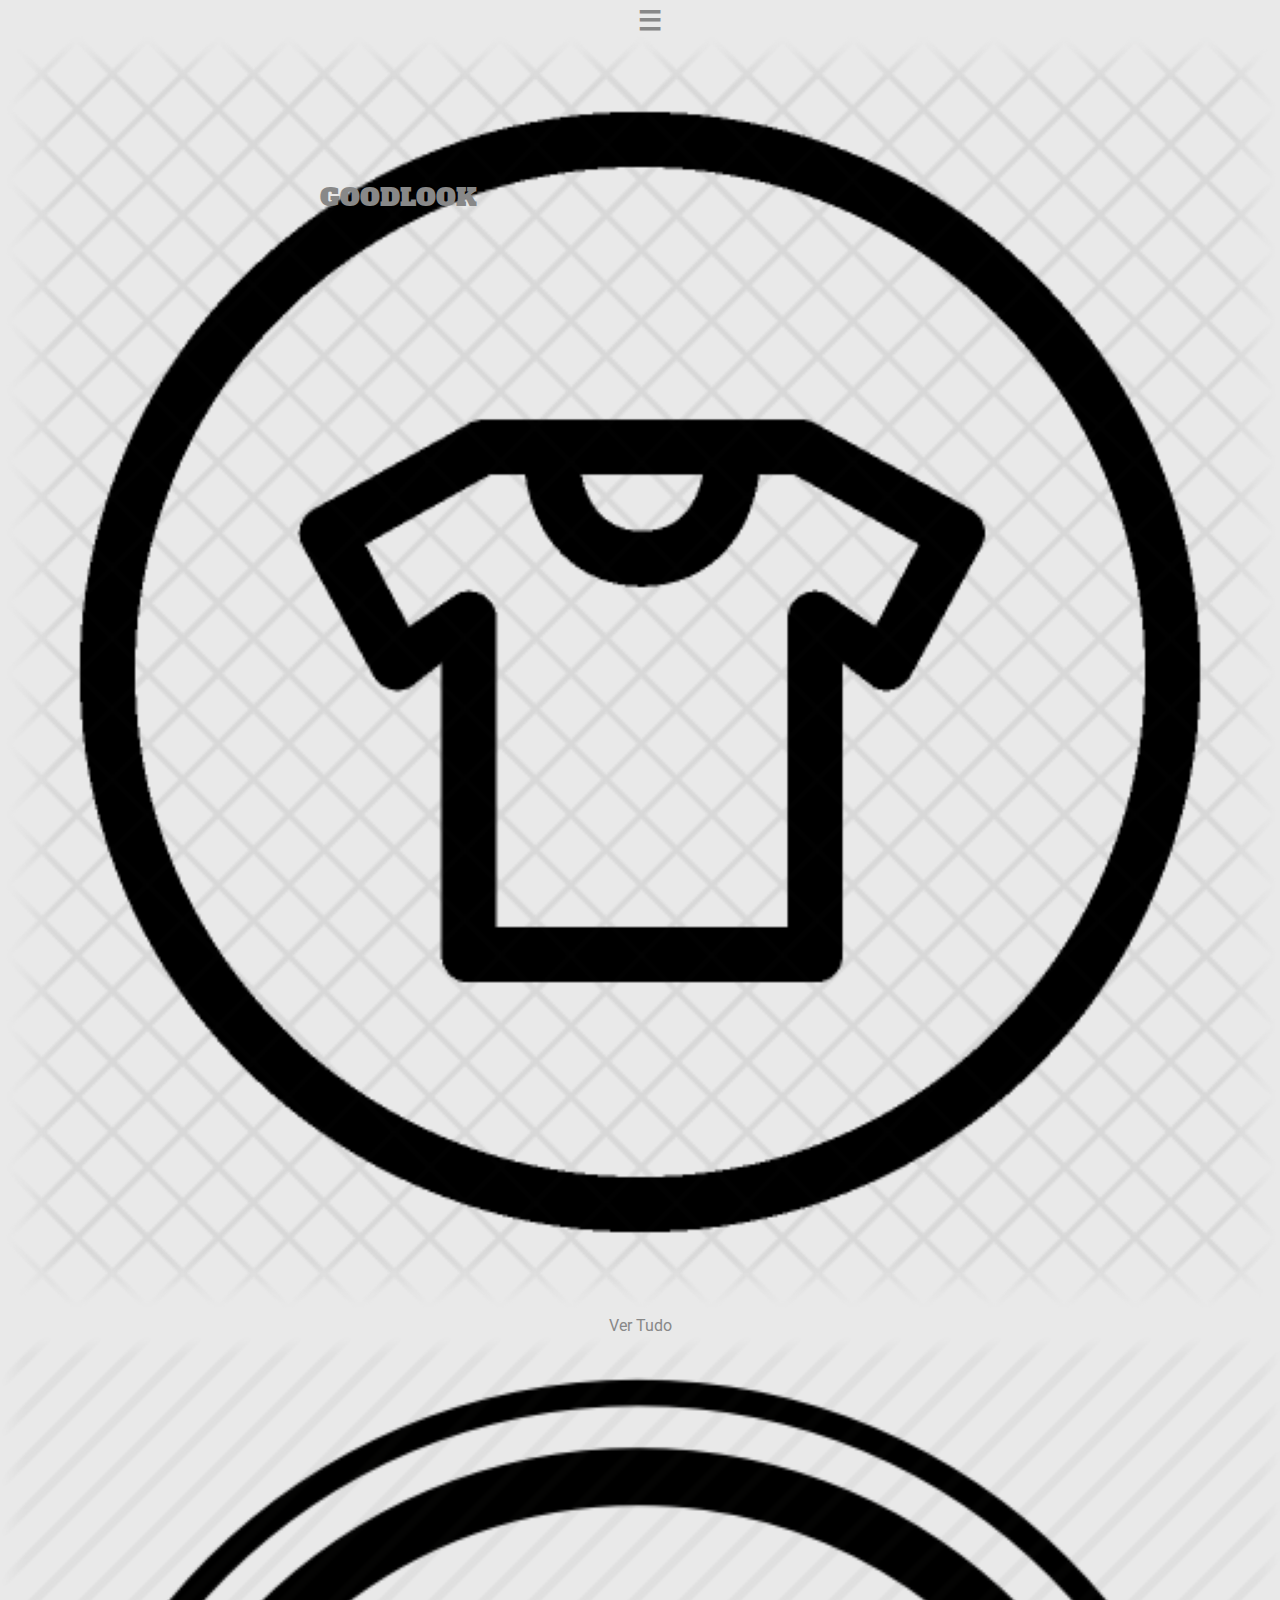
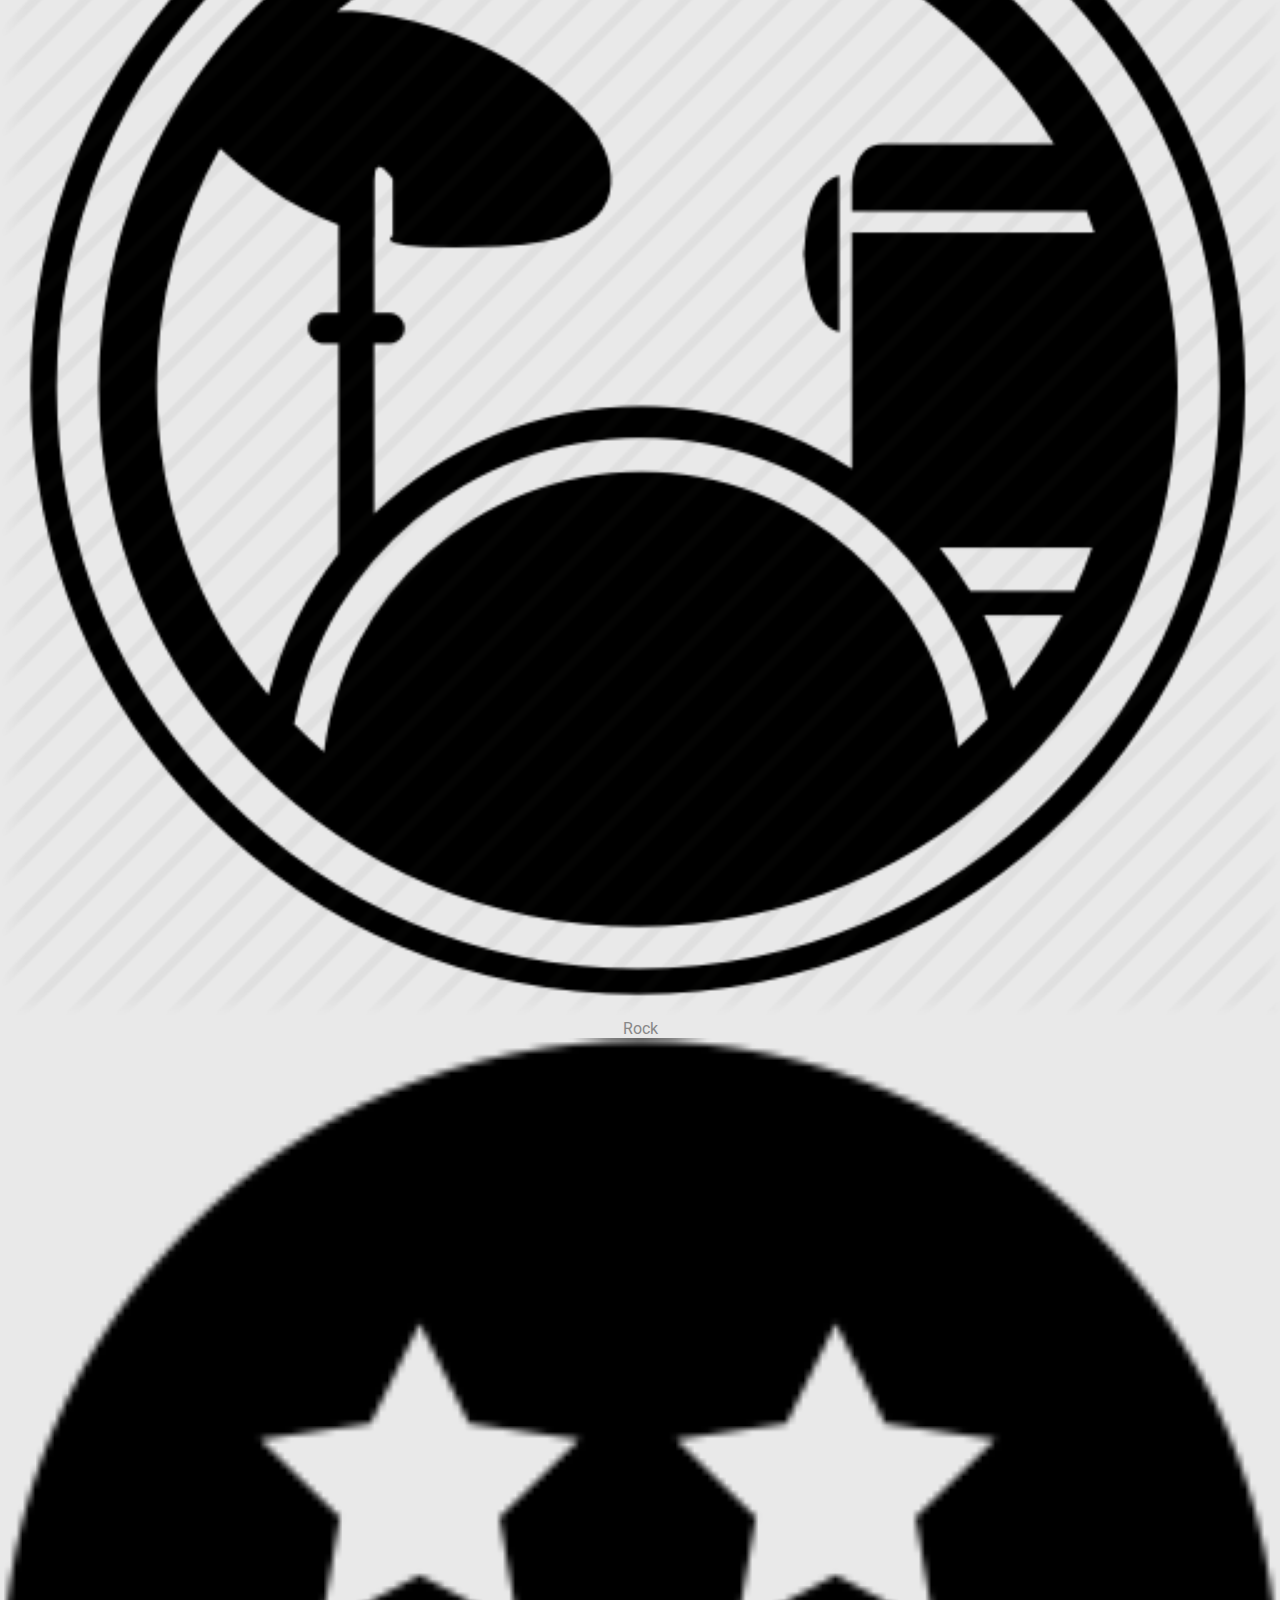
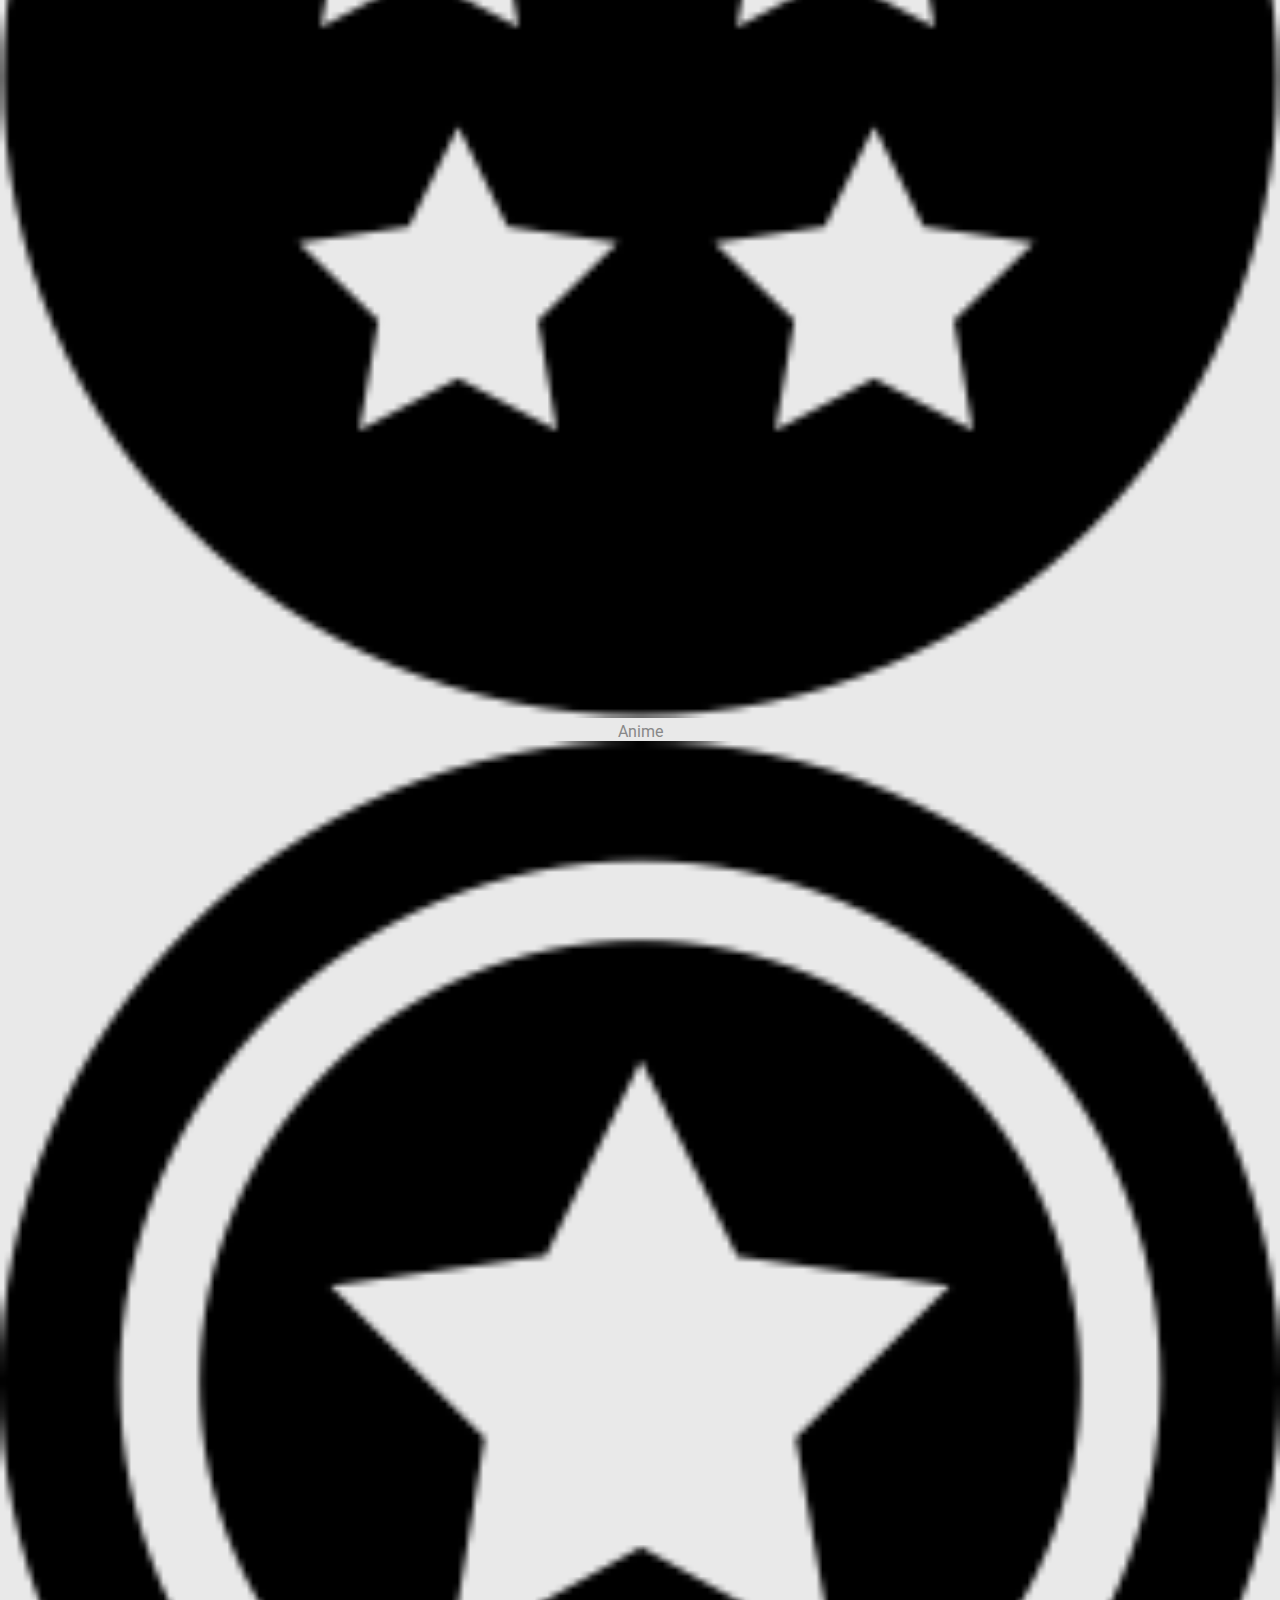
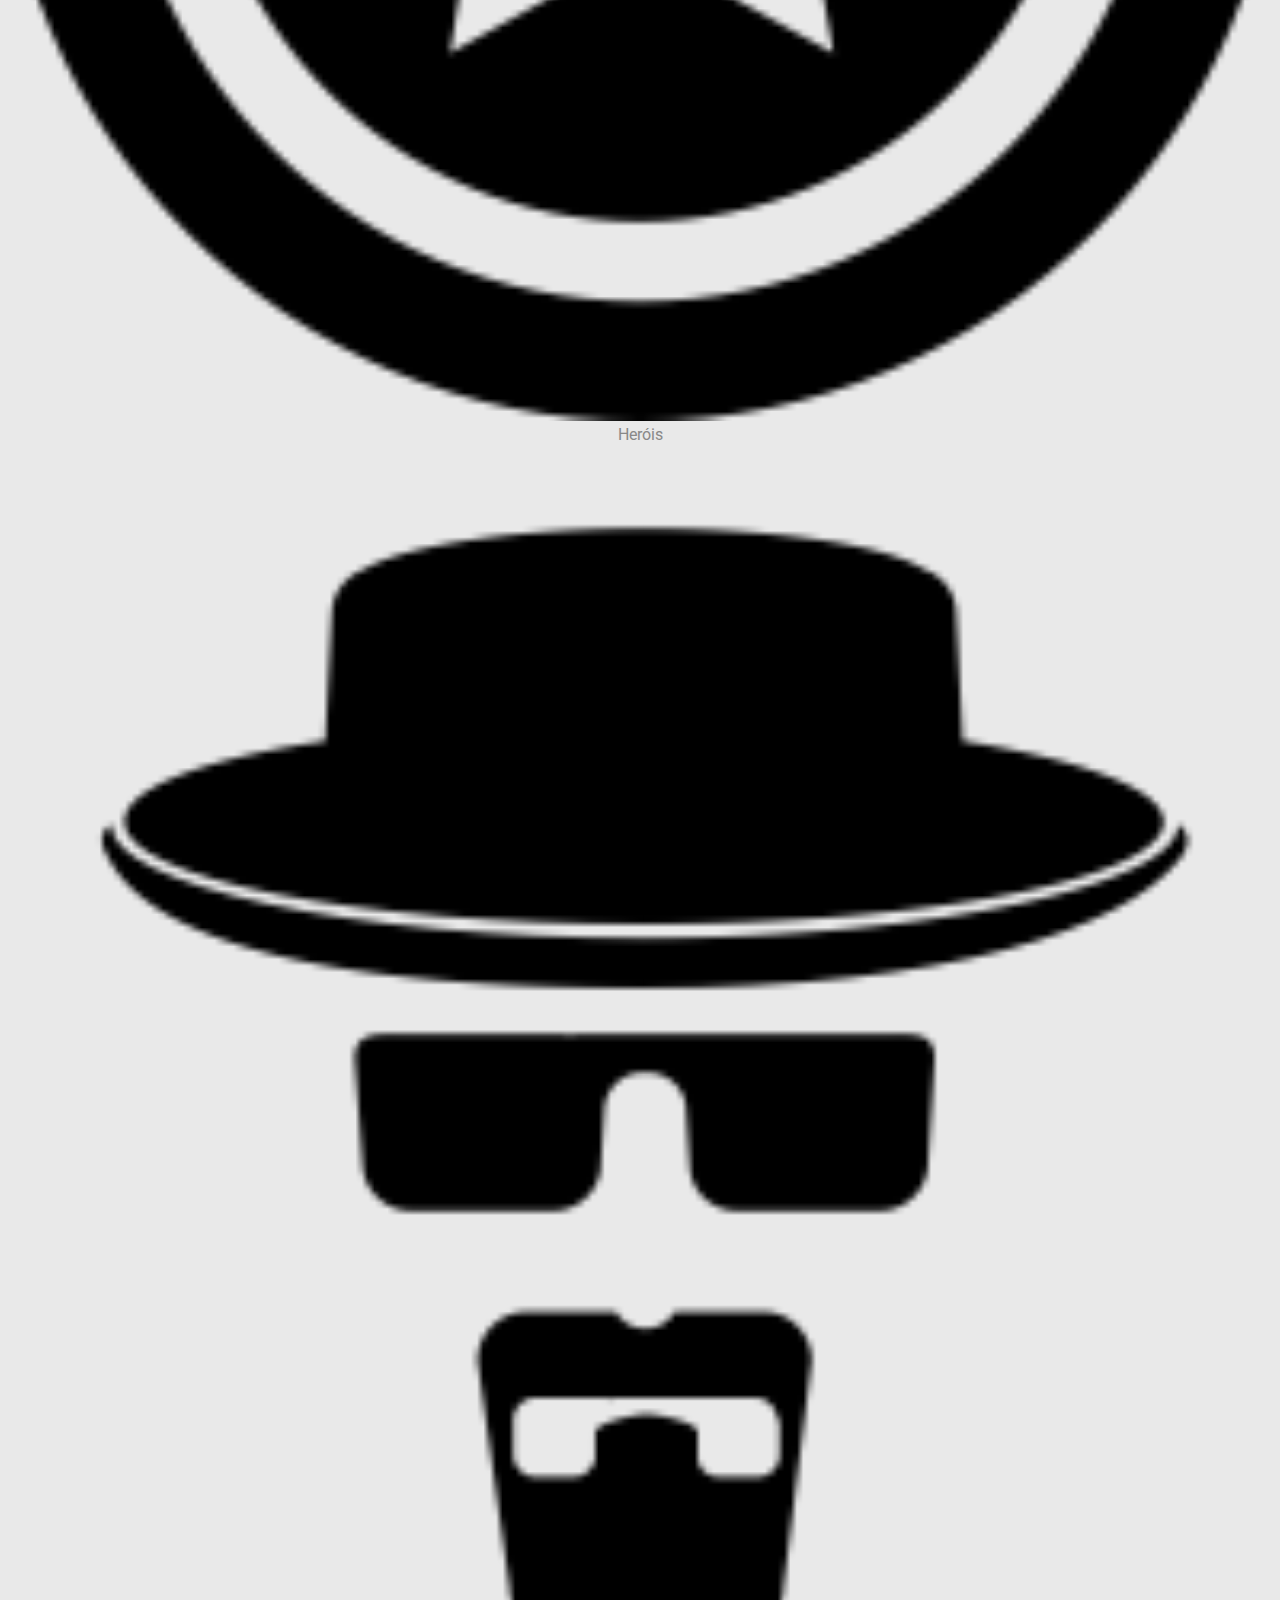
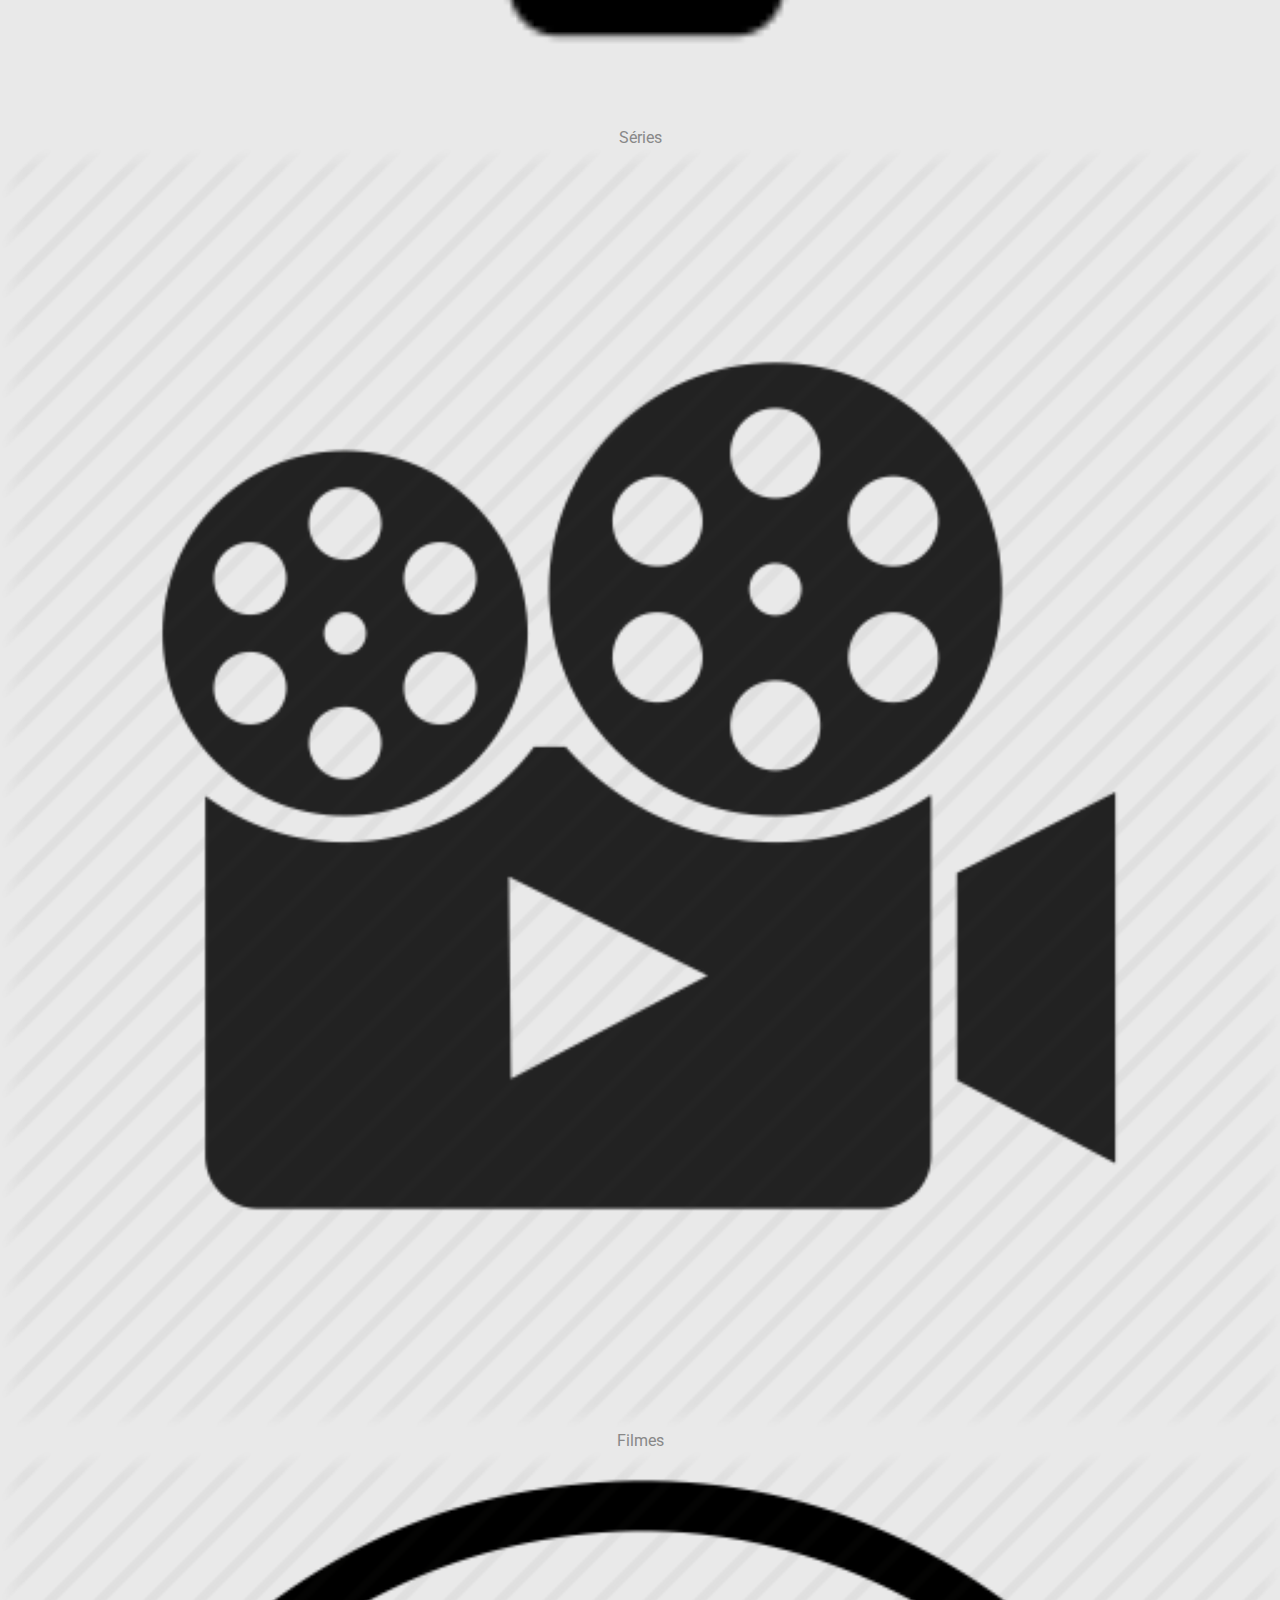
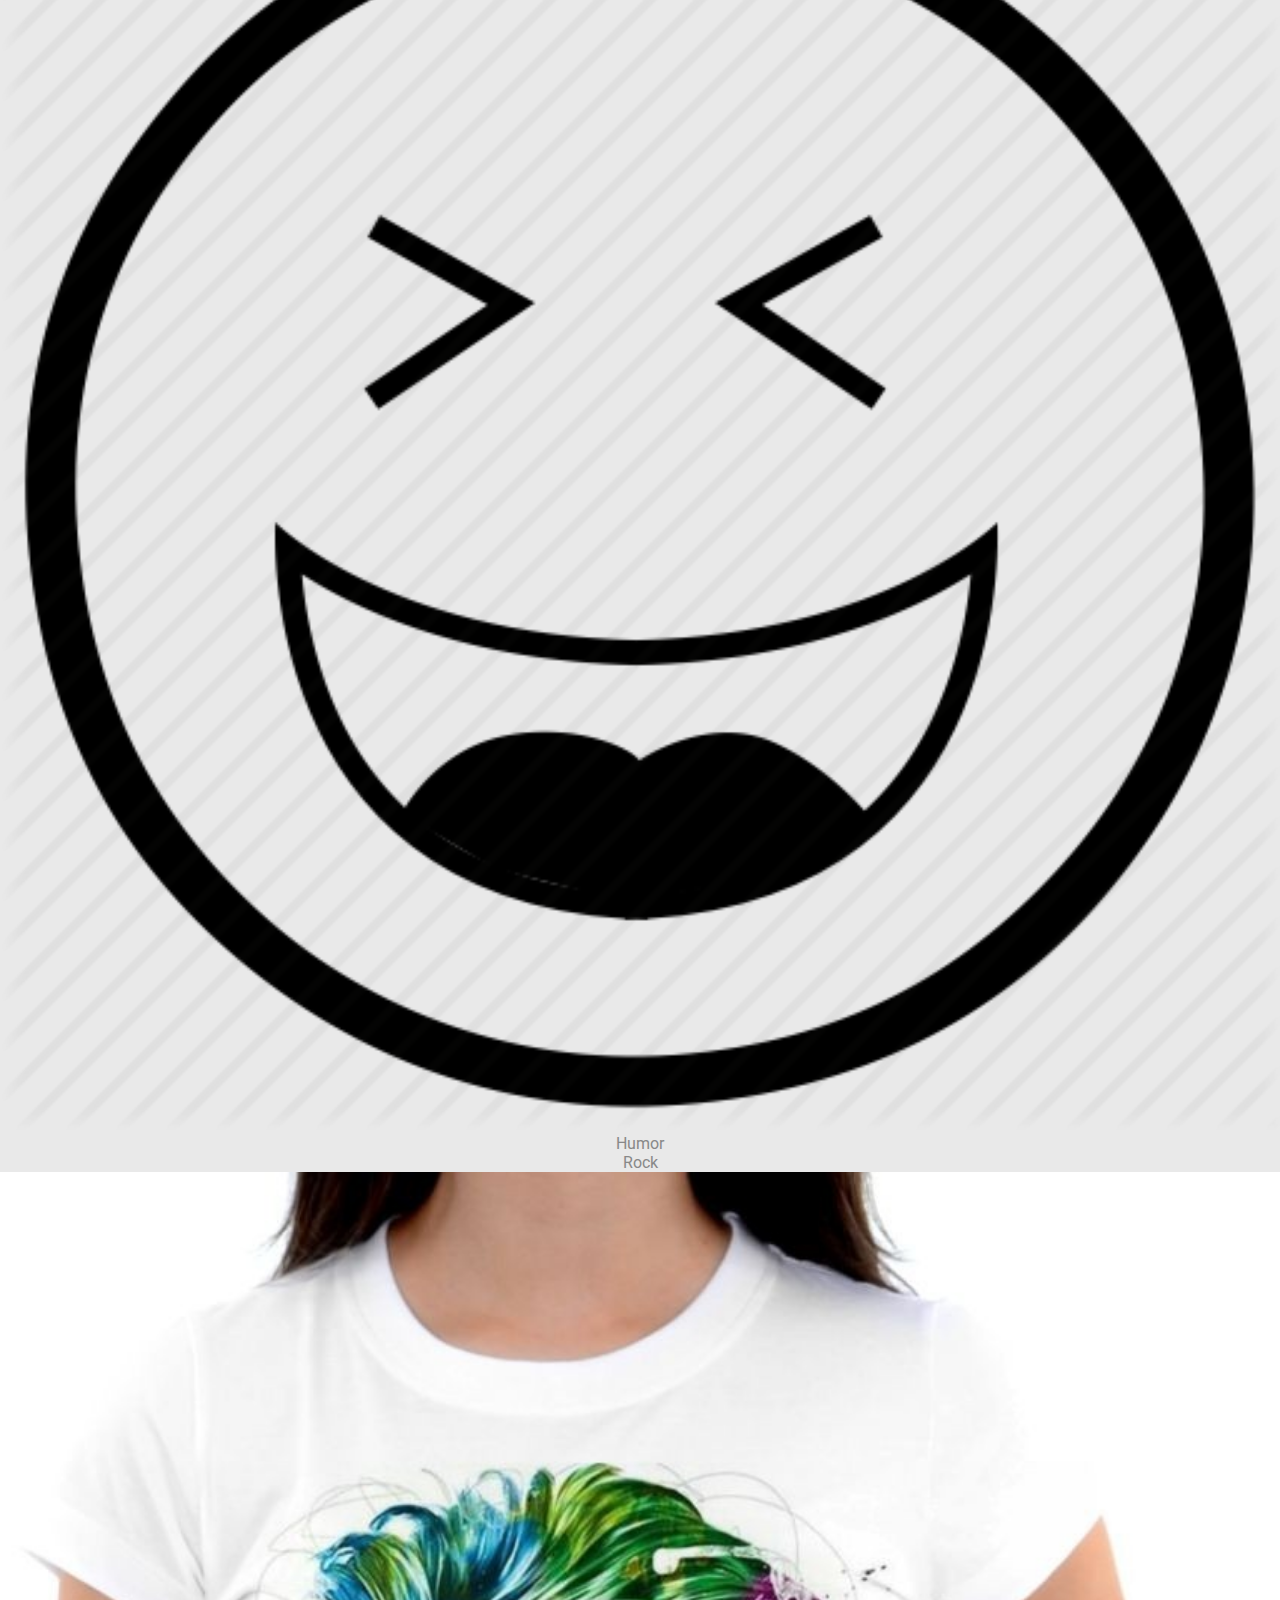
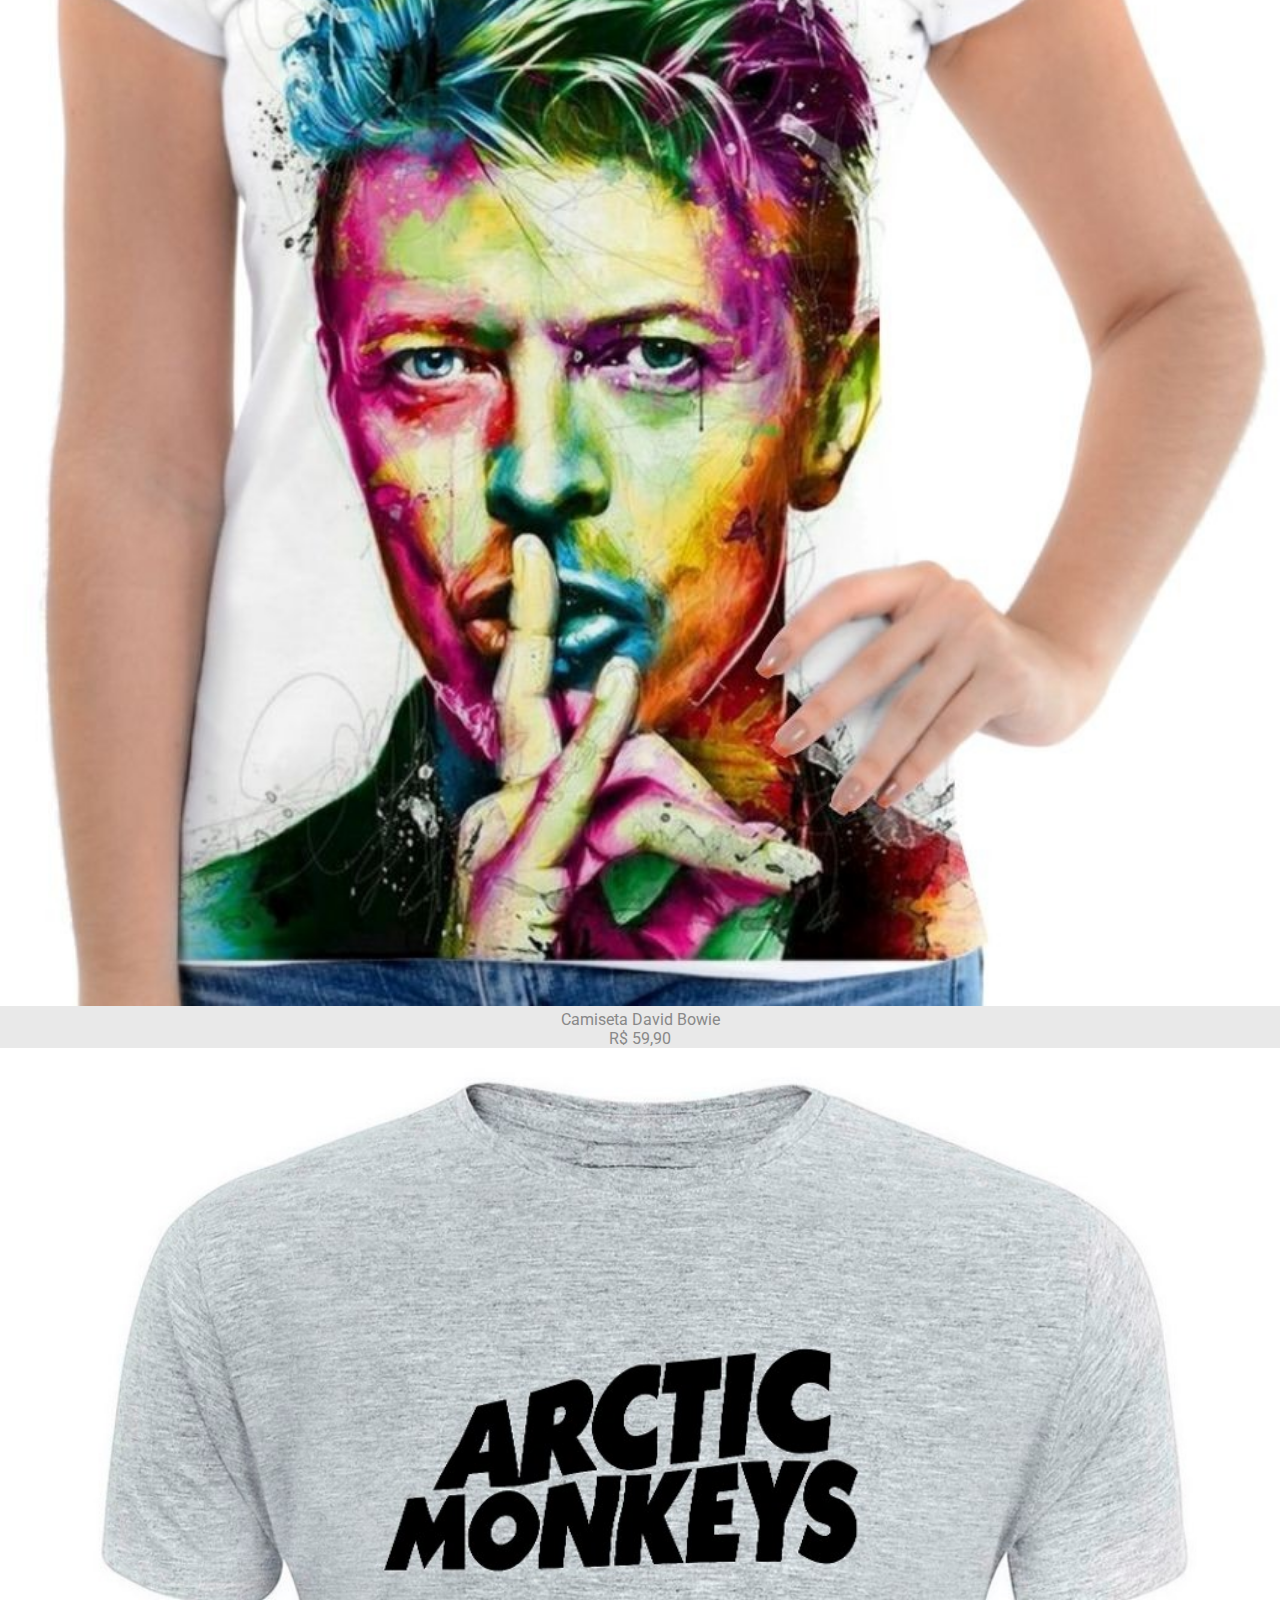
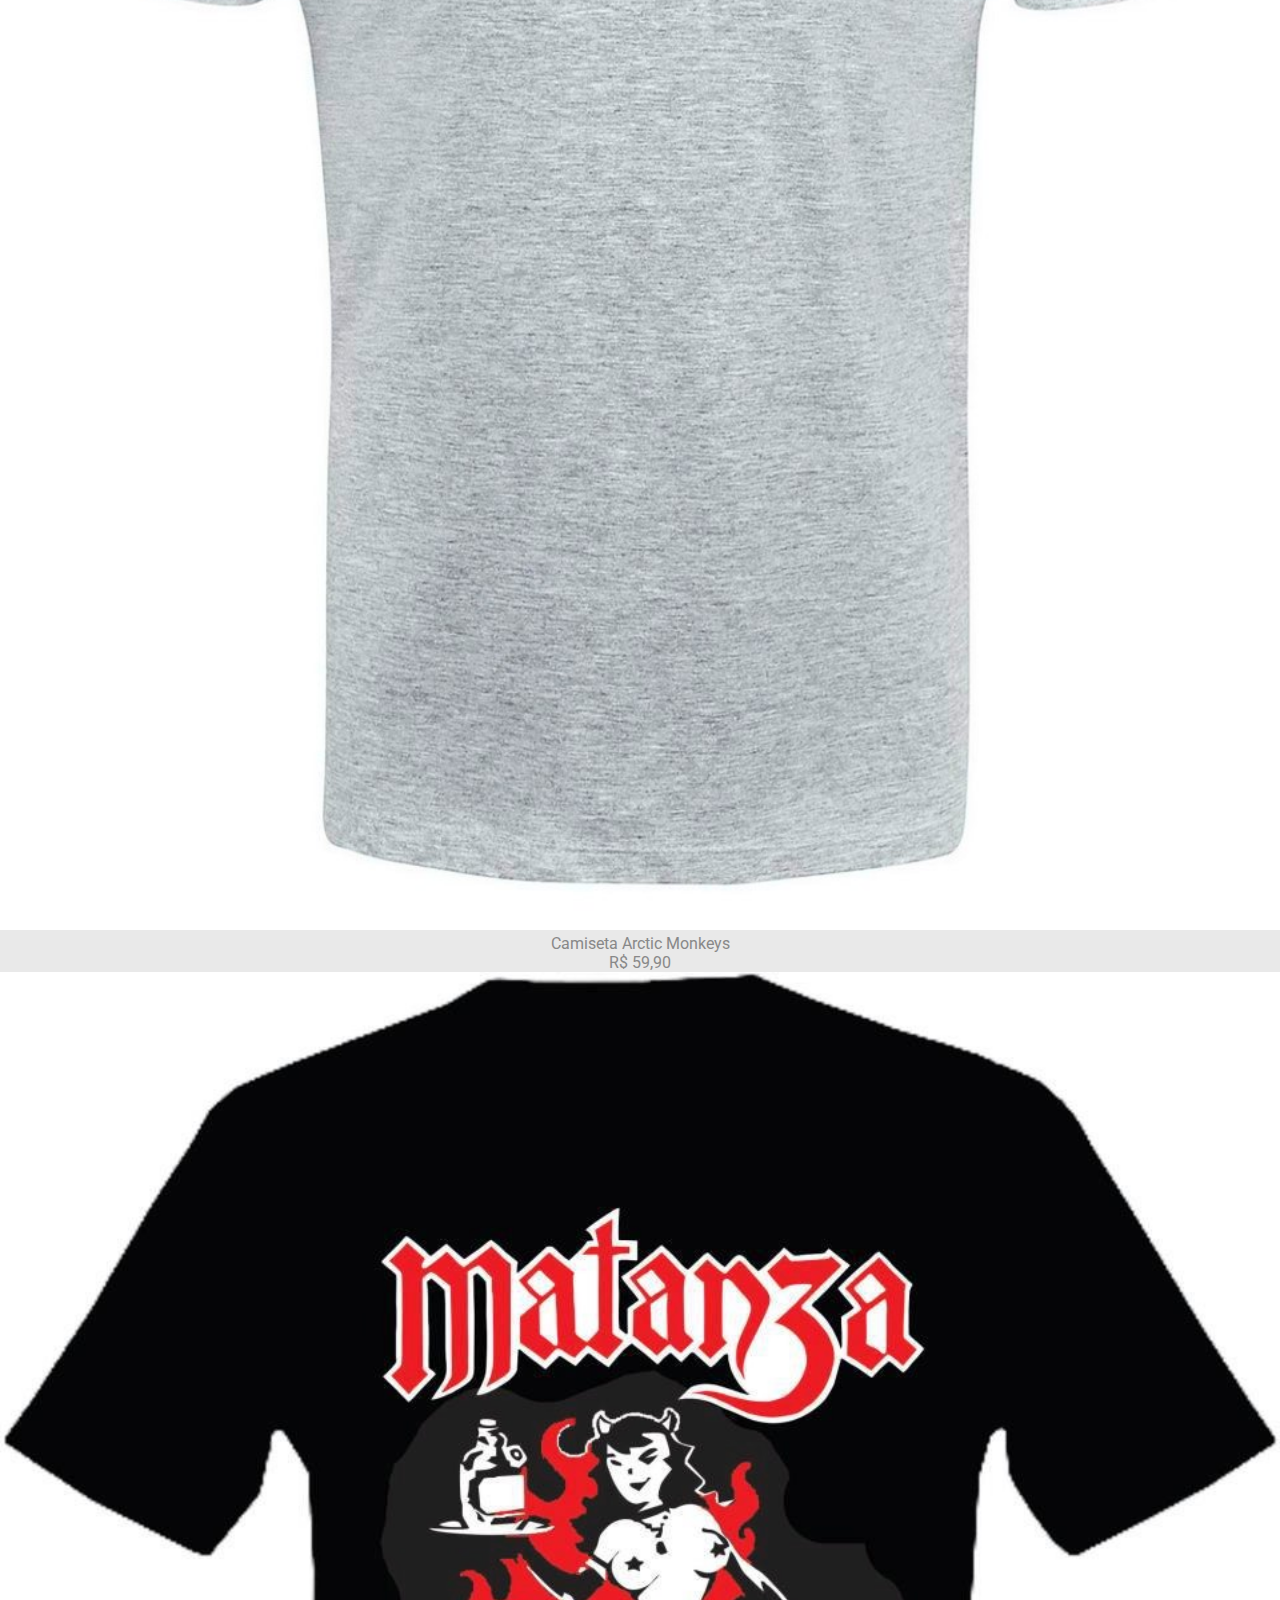
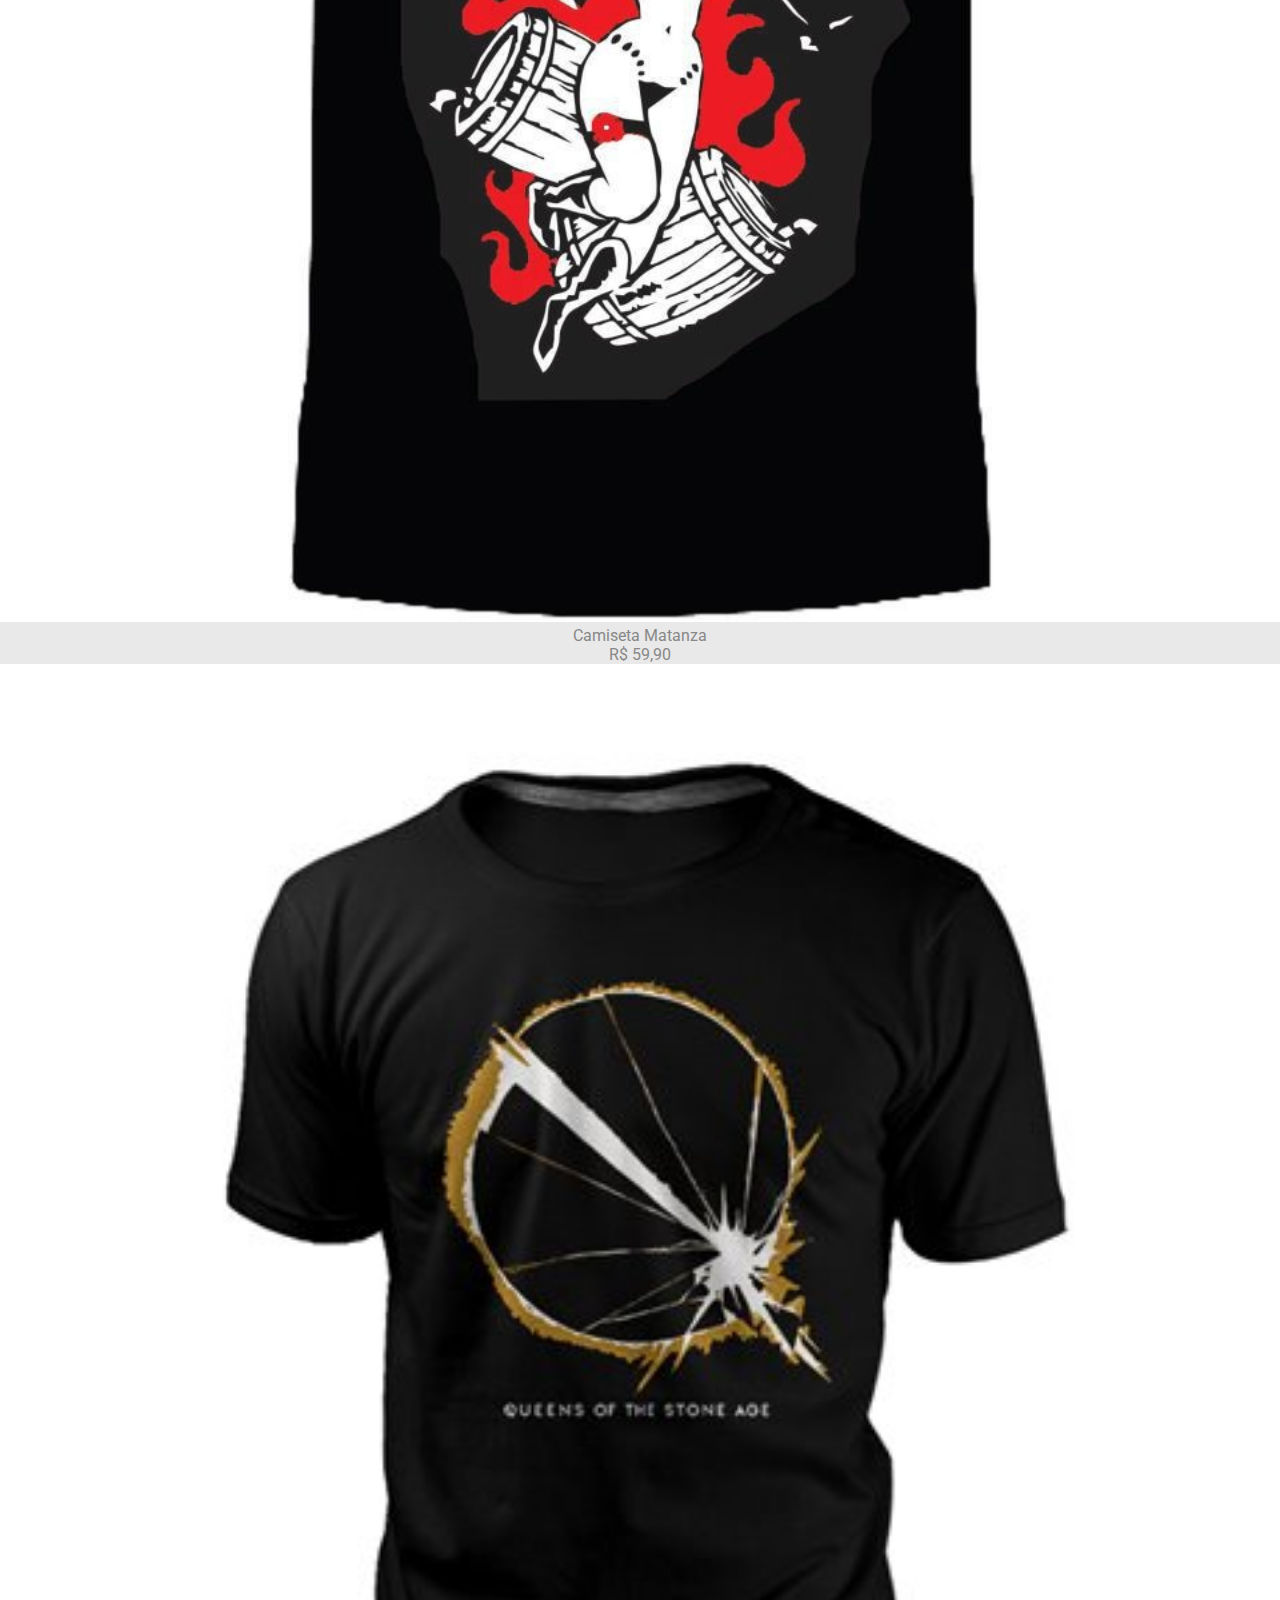
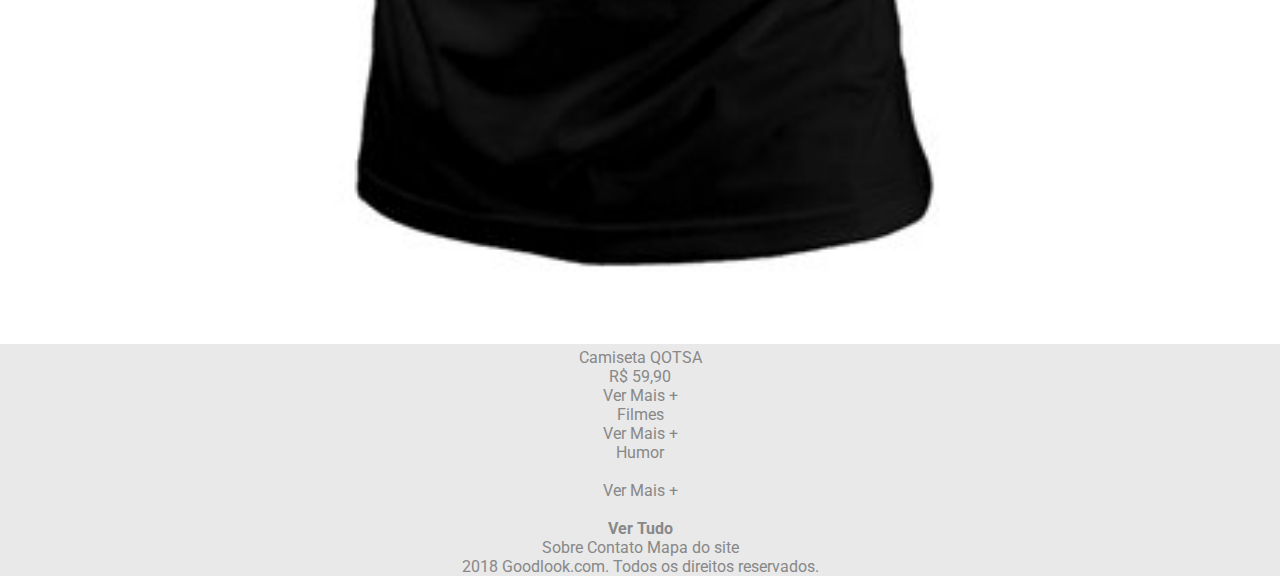
<file: index.html>
<!DOCTYPE html>
<html lang="pt-BR">
  <head>
    <meta charset="utf-8">
    <meta http-equiv="X-UA-Compatible" content="IE=edge">
    <meta name="viewport" content="width=device-width, initial-scale=1.0, minimum-scale=1.0, maximum-scale=1.0, user-scalable=no">
		<meta name="mobile-web-app-capable" content="yes">
    <!-- manifesto PWA-->
    <!-- para aparecer o ícone na aba do título -->
    <link rel="manifest" href="manifest.json">
    <link rel="shortcut icon" href="">
    <!--Configuração IOS-->
    <link rel="apple-touch-icon" href="/custom_icon.png">
    <link rel="apple-touch-icon" sizes="152x152" href="touch-icon-ipad.png">
    <link rel="apple-touch-icon" sizes="180x180" href="toque-ícone-iphone-retina.png">
    <link rel="apple-touch-icon" sizes="167x167" href="toque-ícone-ipad-retina.png">
    <link rel="apple-touch-startup-image" href="/launch.png">
    <meta name="apple-mobile-web-app-title" content="AppTitle">
    <meta name="apple-mobile-web-app-capable" content="yes">
    <meta name="apple-mobile-web-app-status-bar-style" content="black">
    <link href="https://fonts.googleapis.com/css?family=Alfa+Slab+One" rel="stylesheet">
    <link href="https://fonts.googleapis.com/css?family=Roboto" rel="stylesheet">
    <link rel="stylesheet"  href="css/style.css">
    <title>Good Look | Loja de Camisetas</title>
  </head>
  <body id="corpo">
  <header>
  <div id="mySidenav" class="sidenav">
    <a href="#">Entrar</a>
    <a href="javascript:void(0)" class="closebtn" onclick="closeNav()">&times;</a>
    <a href="#">About</a>
    <a href="#">Services</a>
    <a href="#">Clients</a>
    <a href="#">Contact</a>

  </div>
  <!-- Use any element to open the sidenav -->
  <span onclick="openNav()" class="menu">&#9776;</span><span class="logo">GOODLOOK</span></header>
  <div id="header0"></div>

  <!-- Add all page content inside this div if you want the side nav to push page content to the right (not used if you only want the sidenav to sit on top of the page -->
  <div id="main">
    <slider>
      <slide> <p> </p> </slide>
      <slide> <p> </p> </slide>
      <slide> <p> </p> </slide>
      <slide> <p> </p> </slide>
    </slider>
    <!--departamentos-->
    <section id=container-depart>
      <div class="sub-contain">
        <div class="depart"><img class="img" src="img/depart/vertodos.png" alt=""></div>
        <span>Ver Tudo</span></div>

      <div class="sub-contain">
        <a href="itens.html">
        <div class="depart"><img class="img" src="img/depart/rock.png" alt=""></div>
        <span>Rock</span></a></div>

      <div class="sub-contain">

        <div class="depart"><img class="img" src="img/depart/anime.png" alt=""></div>
        <span>Anime</span></div>

      <div class="sub-contain">
        <div class="depart"><img class="img" src="img/depart/herois.png" alt=""></div>
        <span>Heróis</span>
      </div>

      <div class="sub-contain">
        <div class="depart"><img class="img" src="img/depart/series.png" alt=""></div>
        <span>Séries</span></div>

      <div class="sub-contain">
        <div class="depart"><img class="img" src="img/depart/filmes.png" alt=""></div>
        <span>Filmes</span></div>

      <div class="sub-contain">
        <div class="depart"><img class="img" src="img/depart/humor.png" alt=""></div>
        <span>Humor</span></div>

    </section>
    <!--produtos-->
    <span class="titles">Rock</span>
    <section id="s-produto">
      <div id="produto">
        <a href="produto.html"><div id="camisa"><img class="img" src="img/produto/bowie.jpg"></img></div>
        <p>Camiseta David Bowie</p>
    <span id="preco">R$ 59,90</span></div></a>

      <div id="produto">
        <div id="camisa"><img class="img" src="img/produto/am.jpg"></img></div>
        <p>Camiseta Arctic Monkeys</p>
    <span id="preco">R$ 59,90</span></div>

      <div id="produto">
        <div id="camisa"><img class="img" src="img/produto/matnza.jpg"></img></div>
        <p>Camiseta Matanza</p>
    <span id="preco">R$ 59,90</span></div>

      <div id="produto">
        <div id="camisa"><img class="img" src="img/produto/queens.jpg"></img></div>
        <p>Camiseta QOTSA</p>
    <span id="preco">R$ 59,90</span></div>
      </section>
      <a href="itens.html" class="finalTitles">Ver Mais +</a><br>
      <!---->
      <span class="titles">Filmes</span>
      <section id="s-produto">
          <div id="produto">
            <div id="camisa"></div>
            <span id="preco"></span></div>

          <div id="produto">
            <div id="camisa"></div>
            <span id="preco"></span>
          </div>

          <div id="produto">
            <div id="camisa"></div>
            <span id="preco"></span>
          </div>

          <div id="produto">
            <div id="camisa"></div>
            <span id="preco"></span>
          </div>
        </section>
        <a href="itens.html" class="finalTitles">Ver Mais +</a><br>
        <!---->
        <span class="titles">Humor</span><br><br>
        <section id="s-produto2">
            <div id="produto2">
              <div id="camisa"></div>
              <span id="preco"></span></div>

            <div id="produto2">
              <div id="camisa"></div>
              <span id="preco"></span>
            </div>

            <div id="produto2">
              <div id="camisa"></div>
              <span id="preco"></span>
            </div>

            <div id="produto2">
              <div id="camisa"></div>
              <span id="preco"></span>
            </div>
          </section>
          <a href="" class="finalTitles">Ver Mais +</a><br><br>
          <a href="itens.html"><span><b>Ver Tudo</b></span></a>

          <!--footer-->
          <footer>
            <span>Sobre</span>
            <span>Contato</span>
            <span>Mapa do site</span><br>
            <span>2018 Goodlook.com. Todos os direitos reservados.</span>
          </footer>
  </div>



  <!-- Set the width of the side navigation to 250px and the left margin of the
  page content to 250px and add a black background color to body */-->
  <script>function openNav() {
      document.getElementById("mySidenav").style.width = "250px";
      document.getElementById("corpo").style.overflow = "hidden";


  }

  /* Set the width of the side navigation to 0 and the left margin of the page content to 0, and the background color of body to white */
  function closeNav() {
      document.getElementById("mySidenav").style.width = "0";
      document.getElementById("corpo").style.overflow = "auto";
  }
</script>
  </body>
</html>
</file>
<file: css/style.css>
*{
	border:0;
	padding:0;
	-webkit-box-sizing:	border-box;
	-moz-box-sizing:border-box;
	box-sizing:	border-box;
	margin:0 auto;
	}
#corpo{
width:100%;
text-align:center;
color: #888;
background-color: #e9e9e9;
font-family: 'Roboto', sans-serif;



	}
	.img{
		width:100%;
		height:100%;
	}

a {
	color: inherit;
	text-decoration: none;
}
a:hover{
	background:transparent;
}



	.sidenav {
    height: 100%; /* 100% Full-height */
    width: 0; /* 0 width - change this with JavaScript */
    position: fixed; /* Stay in place */
    z-index: 1; /* Stay on top */
    top: 0; /* Stay at the top */
    left: 0;
    background-color: #2196F3; /* Black*/
    overflow-x: hidden; /* Disable horizontal scroll */
    transition: 0.5s; /* 0.5 second transition effect to slide in the sidenav */


}

/* The navigation menu links */
.sidenav a {
    text-decoration: none;
		width:200px;
    color: #fff;
    display: block;
    transition: 0.3s;
		margin-bottom: 10px;
		margin-left: 10px;
		font-size: 20px;
		margin-top: 15px;
}

/* When you mouse over the navigation links, change their color */
/*.sidenav a:hover {
    color: #f1f1f1;
}*/

/* Position and style the close button (top right corner) */
.sidenav .closebtn {
    position: absolute;
		width:auto;
    top:-10px;
    right: 5px;
		font-size:35px;
		font-weight: bold;

}


.menu{
	position: relative;
	font-size: 27px;
	font-weight: bold;
	left: 10px;
	top:5px;
}
.logo{
	position:absolute;
	left:25%;
	top:20%;
	font-size: 25px;
	font-family: 'Alfa Slab One', cursive;
}

/* Style page content - use this if you want to push the page content to the right when you open the side navigation */
#main {
	transition: margin-left .5s;
}

/* On smaller screens, where height is less than 450px, change the style of the sidenav (less padding and a smaller font size) */
/*@media screen and (max-height: 450px) {
    .sidenav {padding-top: 15px;}
    .sidenav a {font-size: 18px;}
}*/
	/*smartphone*/

@media only screen and (max-width:480px)
{
	header{
		position:fixed;
		width:100%;
		height:50px;
		background-color:#2196F3;
		z-index:2;
		text-align: left;
		color:white;

	}
	#header0{
		position:relative;
		width:100%;
		height:50px;
	}

	.titles{
		width:auto;
		height: auto;
		float:left;
		margin-left:15px;
		margin:5px 0 5px 10px;
		font-weight: bold;
	}
	.finalTitles{
		width:auto;
		height: auto;
		float:right;
		margin-right:15px;
		font-size: 13px;
		font-weight: bold;
		margin:5px 10px 5px 0;
	}
	.voltar{
		position:absolute;
		width:30px;
		height:30px;
		left:10px;
		top:10px;

	}
	#logotipo{
		width:auto;
		height:auto;
		margin-left:30px;

	}
	#container-depart{
		position: relative;
		width: auto;
		height:auto;
		/*background-color: yellow;*/
		margin-top: 5px;
		overflow-x: scroll;
		overflow-y: hidden;
		white-space: nowrap;
	}
	.sub-contain{
		width:55px;
		height:auto;
		/*background-color: black;*/
		margin:0 5px 0 5px;
		display: inline-block;
	}
	.depart{
		width:50px;
		height:50px;
		background-color: white;
		border-radius: 25px;
		box-shadow:1px 1px 1px 1px #cecdcd;
		margin-left: 5px;
		overflow: hidden;
	}
/*teste produto*/
#slides{
	position:relative;
	width:100%;
	height:350px;
	background-color:#aeaeae;
	margin-top:1px;
}
#s-produto{
	position:relative;
	width:99%;
	height:auto;
	margin-top:5px;
	overflow-x: scroll;
	overflow-y: hidden;
	white-space: nowrap;

	/*border: 1px solid #b3b3b3;
    border-radius: 7px;*/
	}
	#s-produto2{
		position:relative;
		width:98%;
		height:auto;
		margin-top:5px;


	}

	#produto2{
		position:relative;
		width:48%;
		height:250px;
		min-width: 150px;
	  border-radius: 3px;
		box-shadow:1px 1px 1px 1px #cecdcd;
		background-color:#fff;
		display:inline-block;
		overflow: hidden;
		}

#produto{
	position:relative;
	width:170px;
	height:250px;
  	border-radius: 3px;
	box-shadow:1px 1px 1px 1px #cecdcd;
	background-color:#fff;
	display:inline-block;
	overflow: hidden;
	}
#camisa{
	position:relative;
	width:100%;;
	height:190px;
	background-color: #888;
}
#preco{
	position:relative;
	width:151.6px;
	height:50px;
}
/*footer*/
footer{
	position: relative;
	width:auto;
	height:auto;
	margin-top: 5px;
	background-color:#666;
}
/*produtos*/
#genero{
	position: relative;
	width:100%;
	height:40px;

}
#tamanho{
	position: relative;
	width:100%;
	height:40px;

}
input{
	width:40%;
	height:40px;
	font-size: 20px;
	font-weight:bold;
	color:white;
	background-color:#2196F3;
	border:solid 3px #40a3f2;
	border-radius: 15%;
}
#especificacoes{
	position: relative;
	width:100%;
	height:auto;
	background-color:#fff;
	margin-top:5px;
	padding: 5px 7px 9px 11px;

}
#filtros{
	position:relative;
	width:100%;
	height:40px;
	background-color: #fff;
	margin-top: 5px;

}
slider{
	width:100%;
	height:200px;
	background-color: blue;
	display: block;
	overflow: hidden;
	position:relative;
}
slider > * {
	position: absolute;
	display: block;
	width: 100%;
	height:100%;
	background-color: black;
	animation: slide 12s infinite;
	overflow: hidden;
}
slide:nth-child(1){
	left:0%;
	animation-delay: -1s;
	background-image: url(am.jpg);
	background-size: cover;
	background-position: center;

}
slide:nth-child(2){
	animation-delay: 2s;
	background-image: url(bowie.jpg);
	background-size: cover;
	background-position: center;
}
slide:nth-child(3){
	animation-delay: 5s;
	background-image: url(queens.jpg);
	background-size: cover;
	background-position: center;
}
slide:nth-child(4){
	left:0%;
	animation-delay: 8s;
	background-image: url(matnza.jpg);
	background-size: cover;
	background-position: center;
}

@keyframes slide {
	0% {left: 100%; width:100%;}
	5% {left: 0%;}
	25% {left: 0%;}
	30% {left: -100%; width:100%;}
	30.0001% {left: -100%; width:0%;}
	100% {left: 100%; width:0%;}
}
}
</file>
